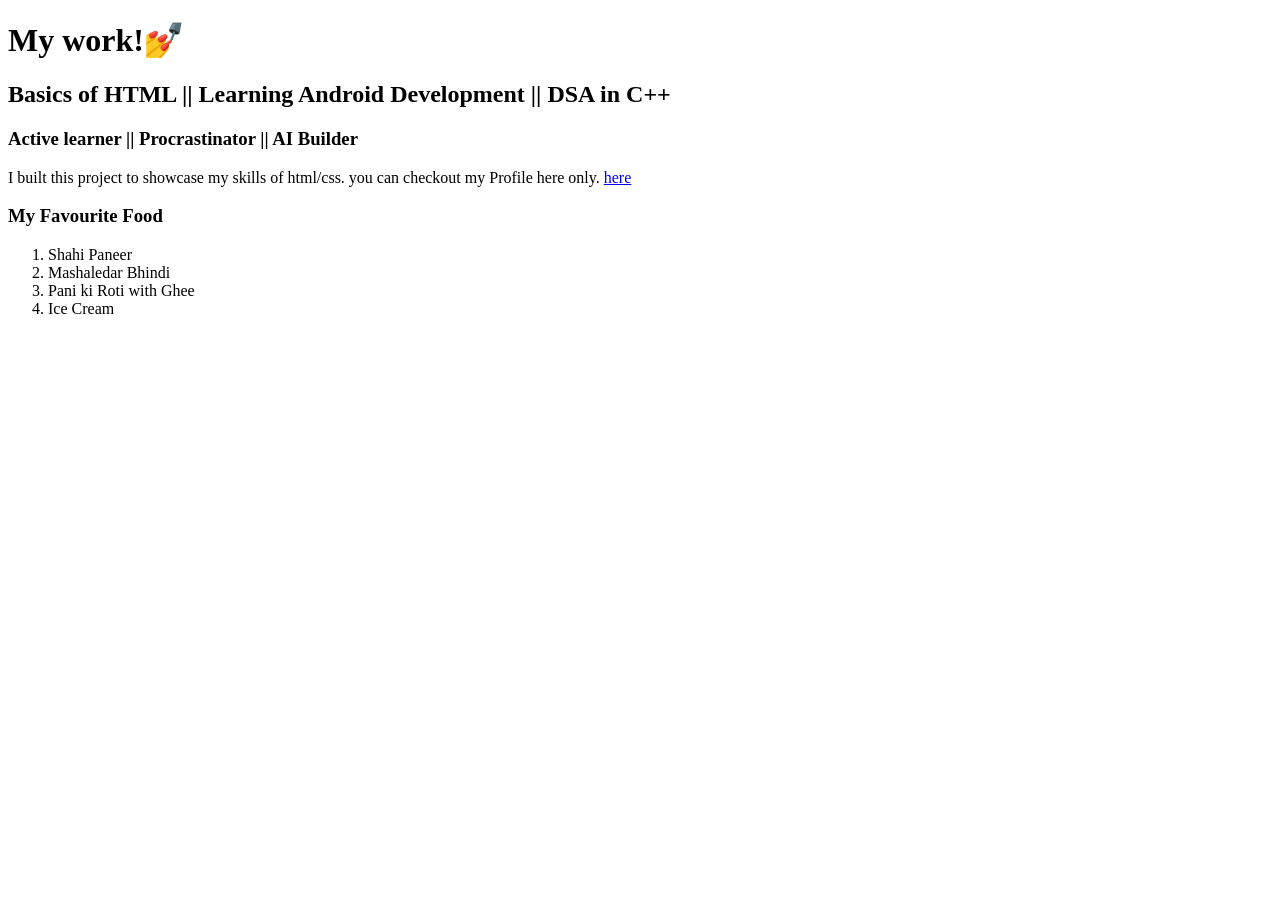
<file: basics_of_html/index.html>
<!DOCTYPE html>
<html>
    <head></head>
    <body>
        <h1>My work!💅</h1>
        <h2>Basics of HTML || Learning Android Development || DSA in C++</h2>
        <h3>Active learner || Procrastinator || AI Builder</h3>
        <p>I built this project to showcase my skills of html/css. 
            you can checkout my Profile here only.
        <a href="work.html">here</a>
</p>
<h3>My Favourite Food</h3>
<ol>
    <li>Shahi Paneer</li>
    <li>Mashaledar Bhindi</li>
    <li>Pani ki Roti with Ghee</li>
    <li>Ice Cream</li>
</ol>
    </body>
</html>
</file>
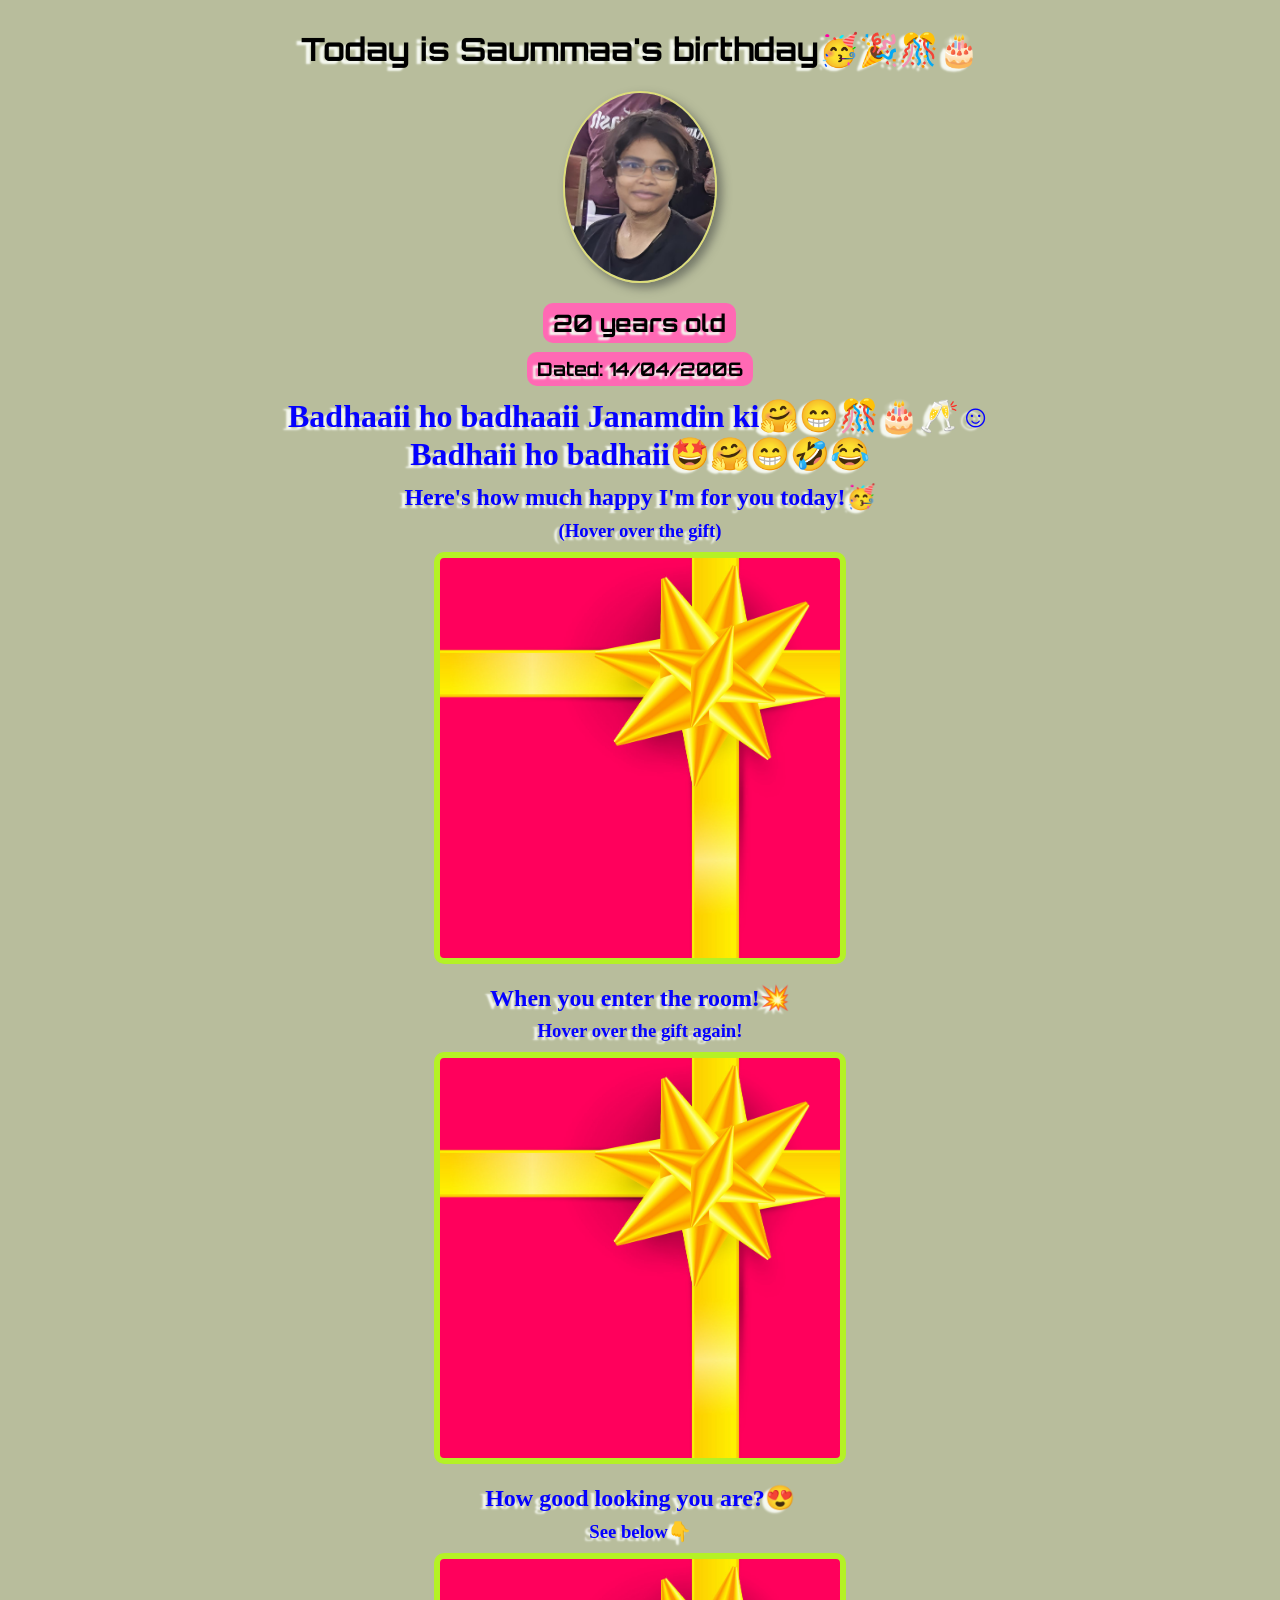
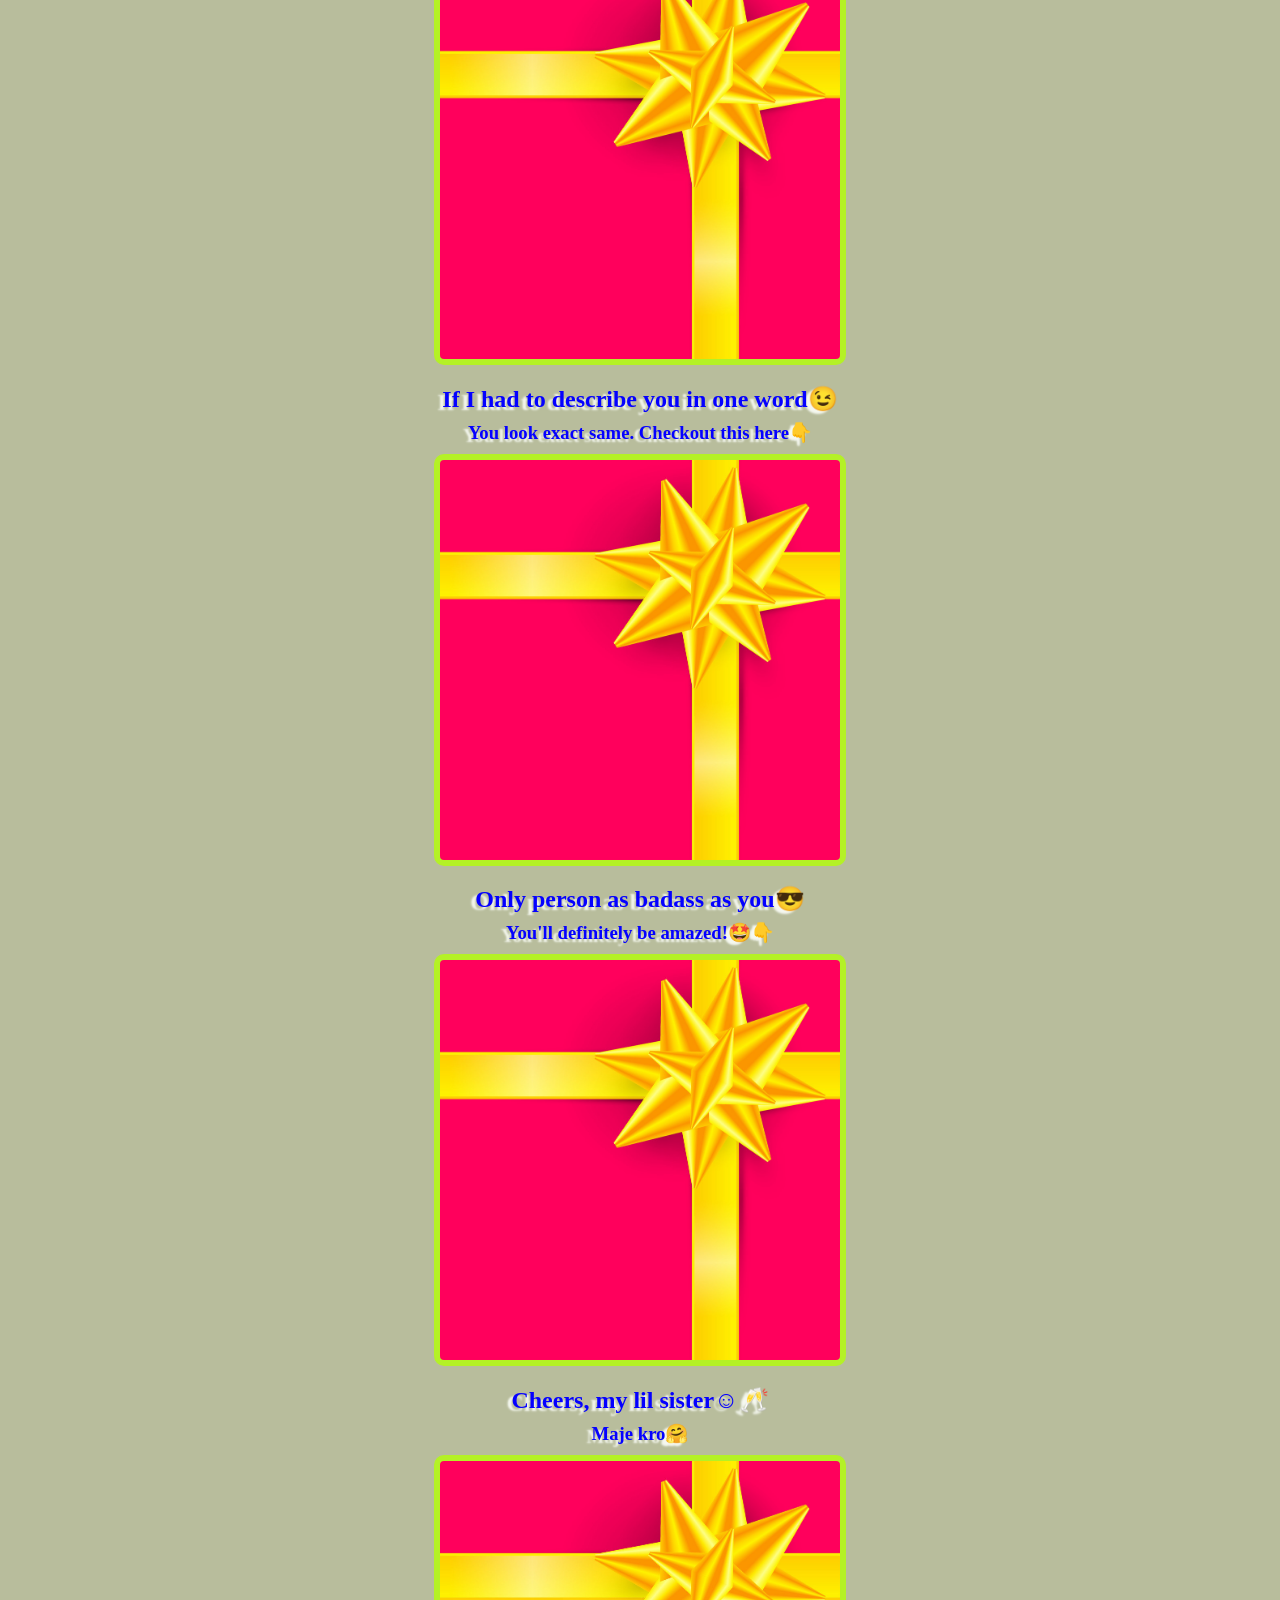
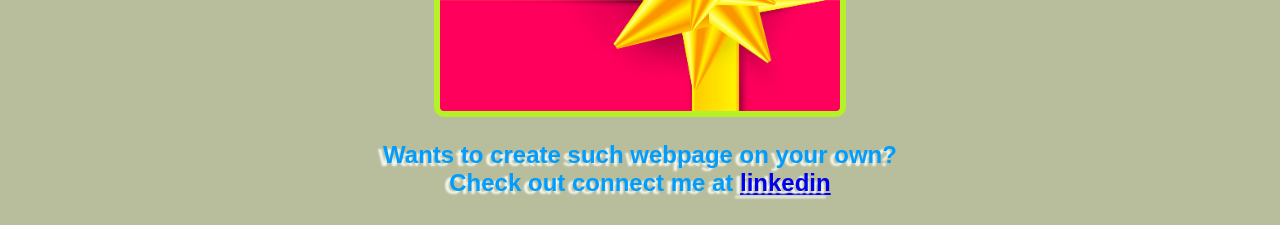
<file: birthday_gift_web/index.html>
<!DOCTYPE html>
<html>
    <head>
<link rel="preconnect" href="https://fonts.googleapis.com">
<link rel="preconnect" href="https://fonts.gstatic.com" crossorigin>
<link href="https://fonts.googleapis.com/css2?family=Happy+Monkey&family=Orbitron:wght@400..900&display=swap" rel="stylesheet">
        <link rel="stylesheet" href="birthday_gift_styles.css">
</head>
    <body>
        <h1>Today is Saummaa's birthday🥳🎉🎊🎂</h1>
        <div id="text">
            <img id="roundImage" src="saumma.jpeg" alt="Saumya, wearing a brown kurta, looking dashing- posing for photo">
            <h2 class="bg_year_date">20 years old</h2>
            <h3 class="bg_year_date">Dated: 14/04/2006</h3>
            <h1 class="happy_text">Badhaaii ho badhaaii Janamdin ki🤗😁🎊🎂🥂☺️ 
                <br> Badhaii ho badhaii🤩🤗😁🤣😂</h1>

        </div>
        <div>    <h2 class="happy_text">Here's how much happy I'm for you today!🥳</h2>
                <h3 class="happy_text">(Hover over the gift)</h3>
                <div class="gift_cover" id="happy-gift"></div>
        </div>
        <div>
                <h2 class="happy_text">When you enter the room!💥</h2>
                <h3 class="happy_text">Hover over the gift again!</h3>
                <div class="gift_cover" id="room-boom" ></div>
        </div>
        <div>
                <h2 class="happy_text">How good looking you are?😍</h2>
                <h3 class="happy_text">See below👇</h3>
                <div class="gift_cover" id="cutie" ></div>
        </div>
        <div>
                <h2 class="happy_text">If I had to describe you in one word😉</h2>
                <h3 class="happy_text">You look exact same. Checkout this here👇</h3>
                <div class="gift_cover" id="one-word-define" ></div>
        </div>
        <div>
                <h2 class="happy_text">Only person as badass as you😎</h2>
                <h3 class="happy_text">You'll definitely be amazed!🤩👇</h3>
                <div class="gift_cover" id="badass" ></div>
        </div>
        <div>
                <h2 class="happy_text">Cheers, my lil sister☺️🥂</h2>
                <h3 class="happy_text">Maje kro🤗</h3>
                <div class="gift_cover" id="cheers" ></div>
        </div>
        <div>
                <h3 class="happy_text" id="footer">Wants to create such webpage on your own? <br> Check out connect me at <a href="https://www.linkedin.com/in/himanshu-rajput-816363314/">linkedin</a></h3>
        </div>
    </body>
</html>
</file>
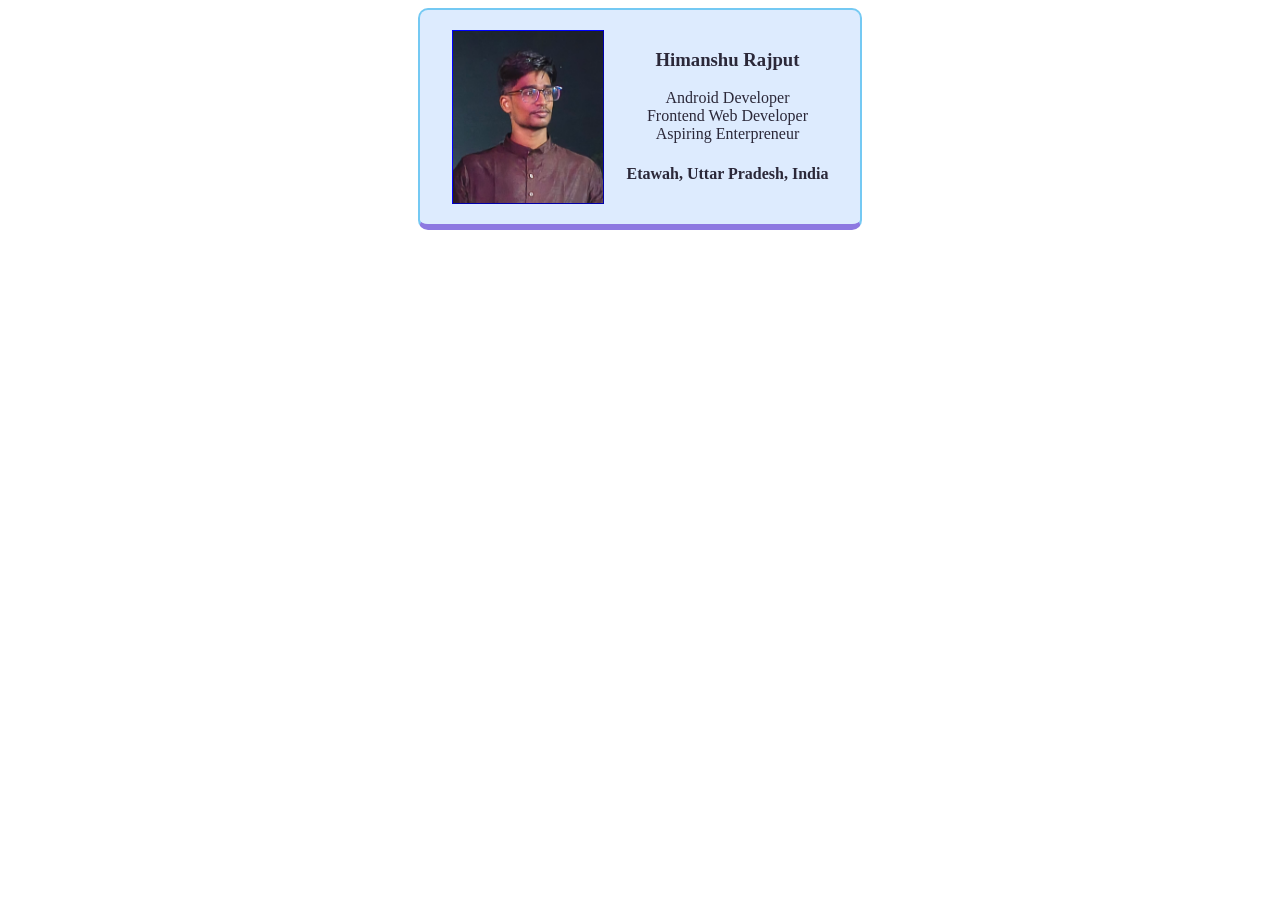
<file: business_card/index.html>
<!DOCTYPE html>
<html>
    <head>   <link rel="stylesheet" type="text/css" href="styles.css">
    </head>
    <body>
        <div class="card">
        <img class="border-blue" src="IMG_20251020_221634832_HDR~2.jpg" width="150px">
            <div>
                <h3>Himanshu Rajput</h3>
                <p>Android Developer <br>
                    Frontend Web Developer <br>
                    Aspiring Enterpreneur
                </p>
                <h4>Etawah, Uttar Pradesh, India</h4>
            </div>
        </div>
    </body>
</html>
</file>
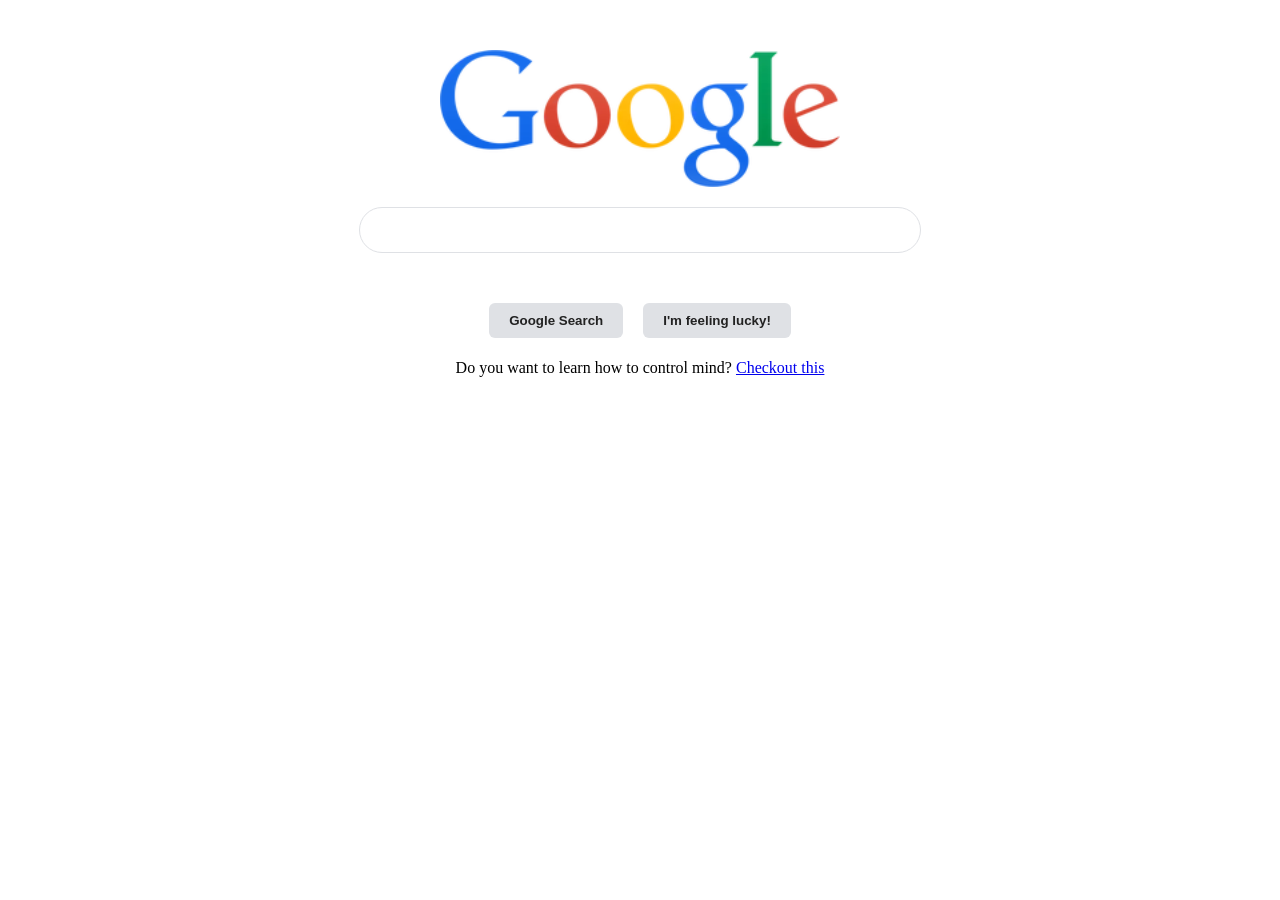
<file: google_clone.html>
<!doctype html>
<html>
    <head>
<link rel="stylesheet" href="styles_google_clone.css" />
    </head>
        <body>
            <div class="main">
                <img class="google-img" src="google-corporate-headquarters-logo-mountain-view-ca-usa-july-american-multinational-technology-company-specializes-97488343.webp"/>
                <input class="search-input" type="text"/>
                    <div class="btn_wrapper">
                        <button class="button1">Google Search</button>
                        <button class="button1">I'm feeling lucky!</button>
                    </div>
            </div>
            <p class="text">Do you want to learn how to control mind? 
                <a href="blog_post.html">Checkout this</p>
        </body>
</html>
</file>
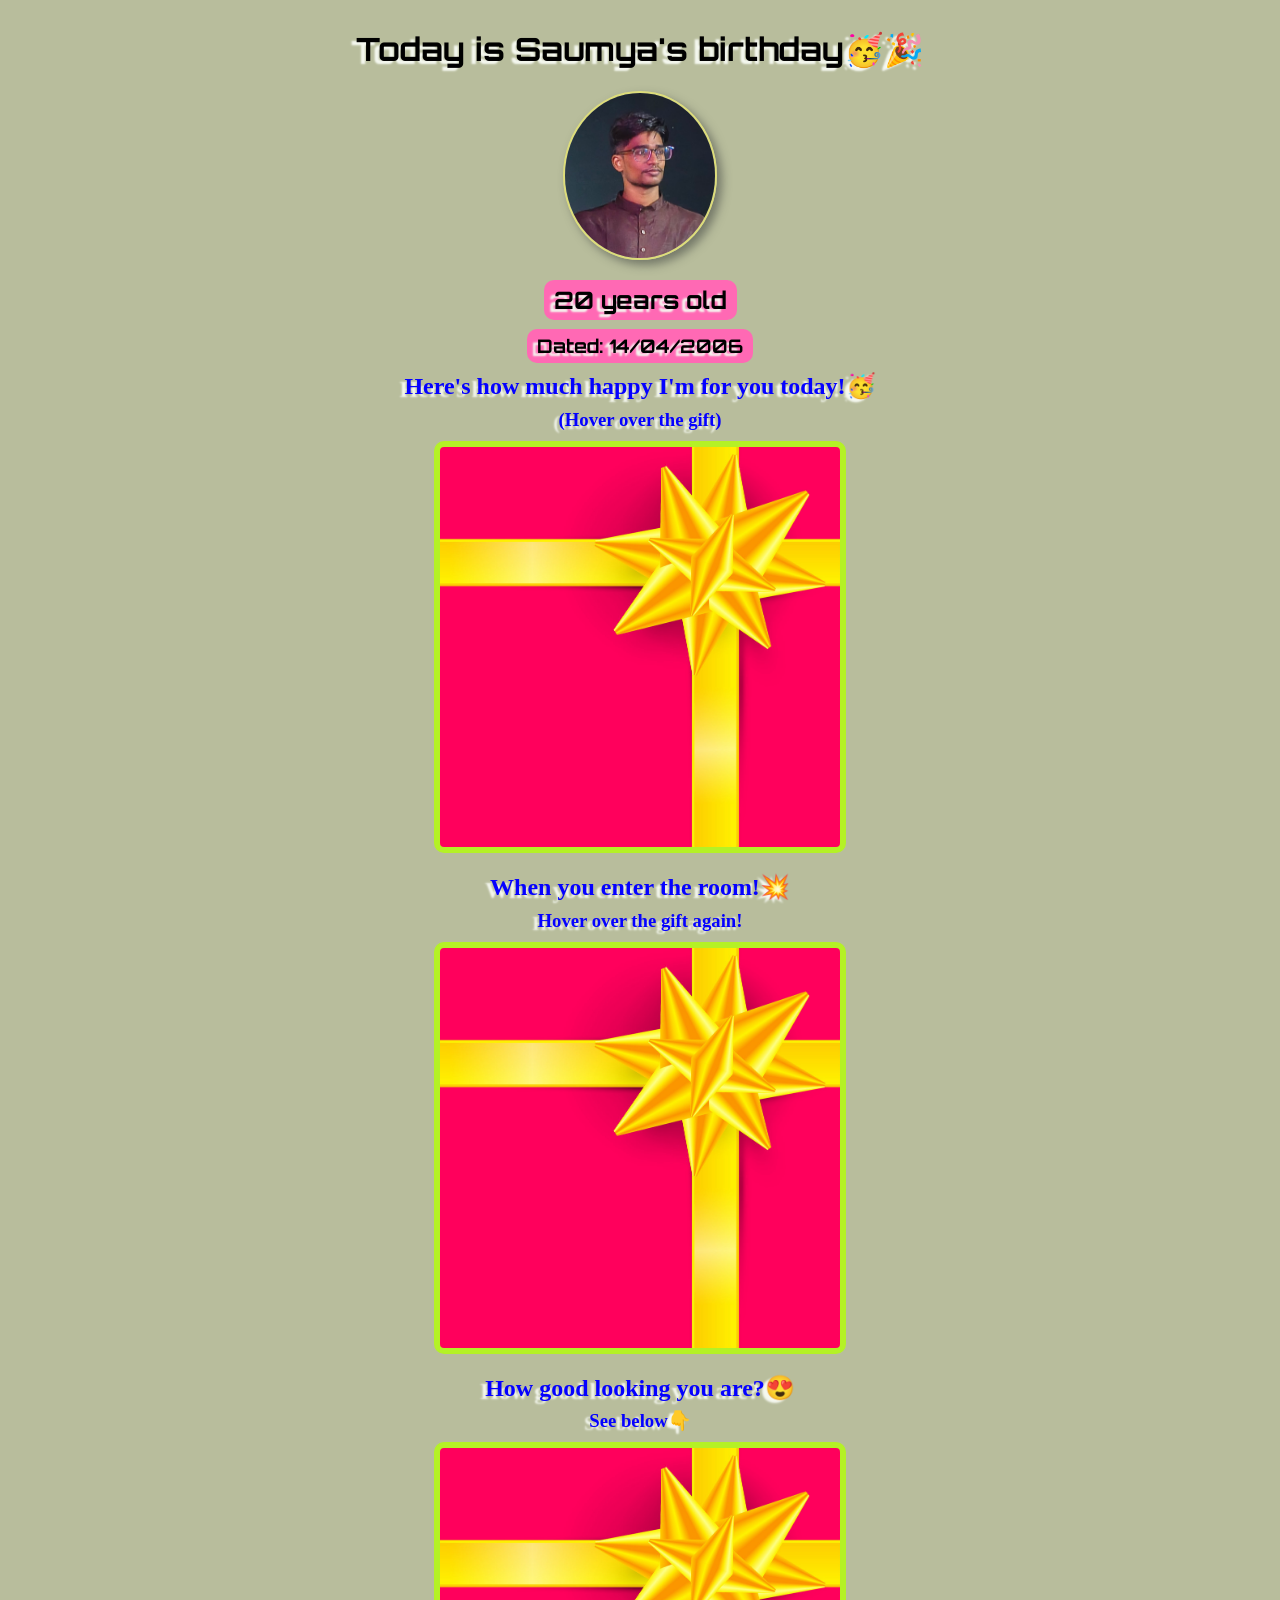
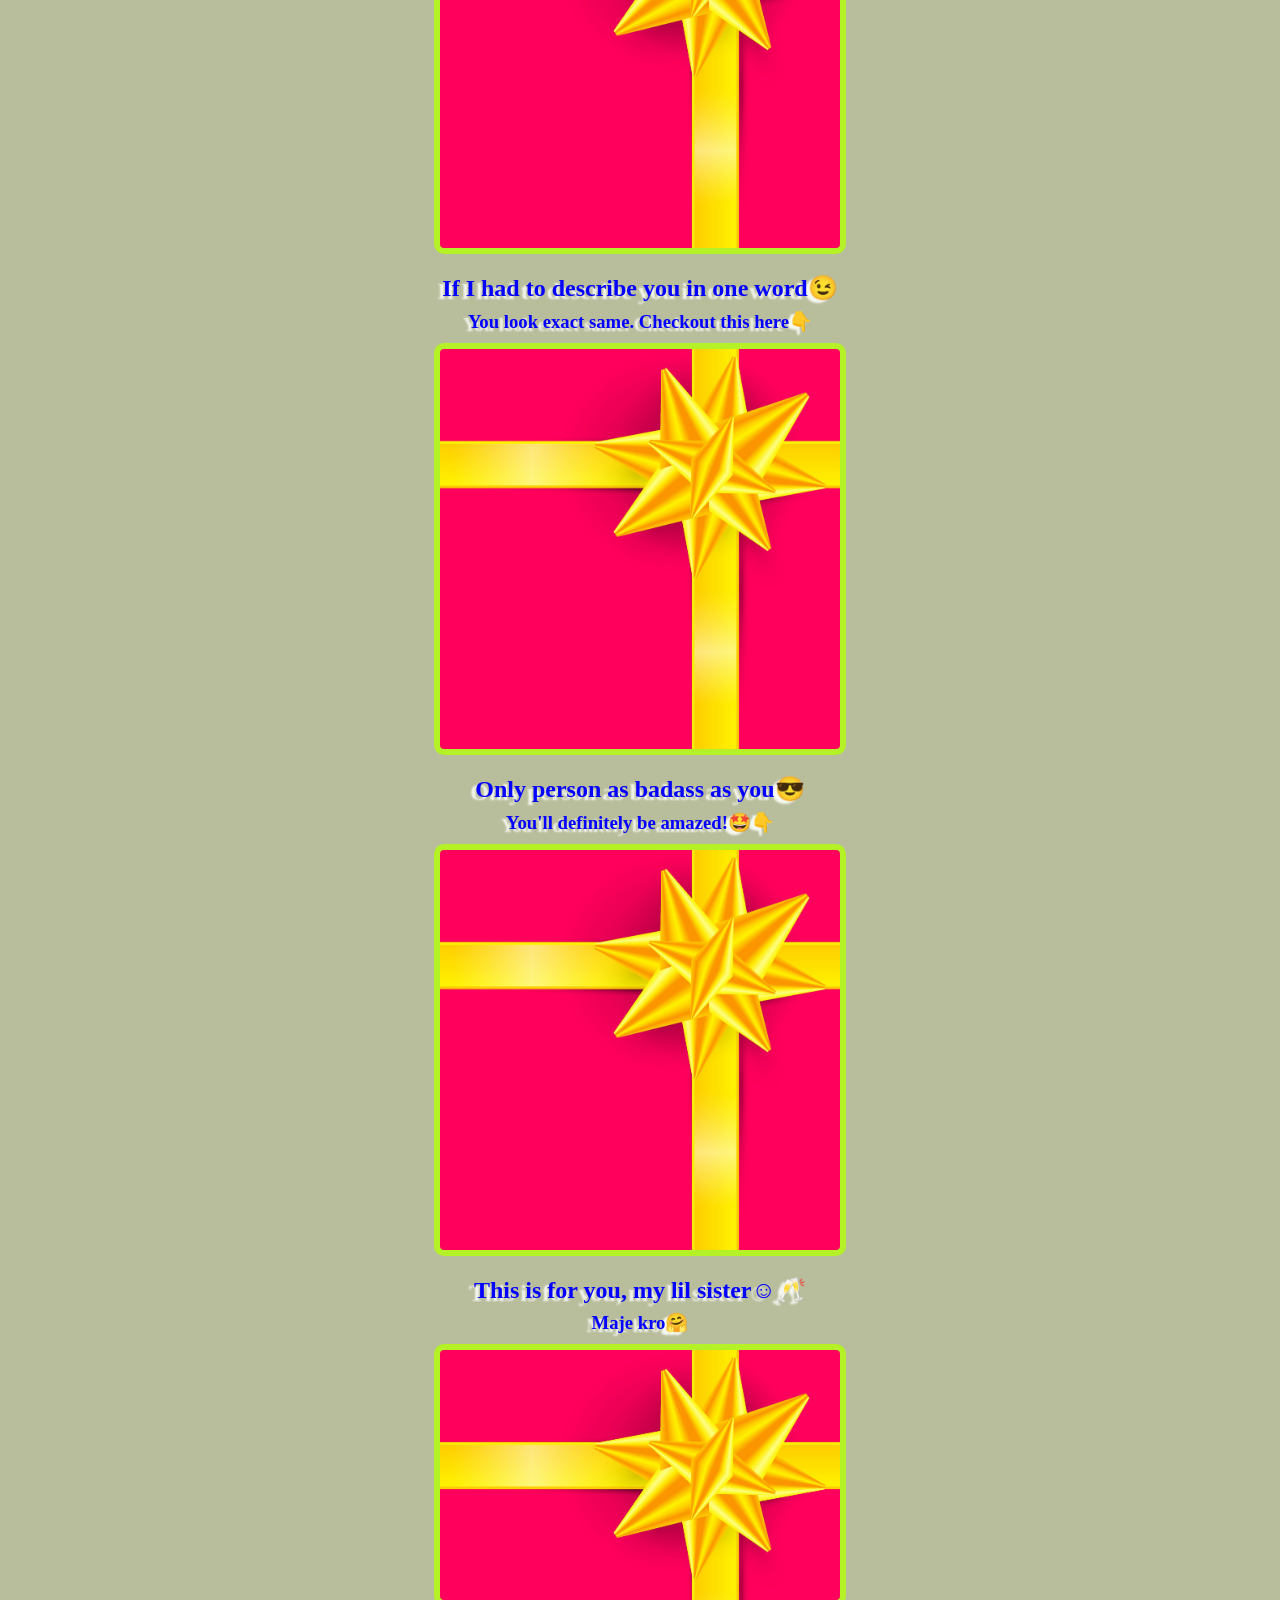
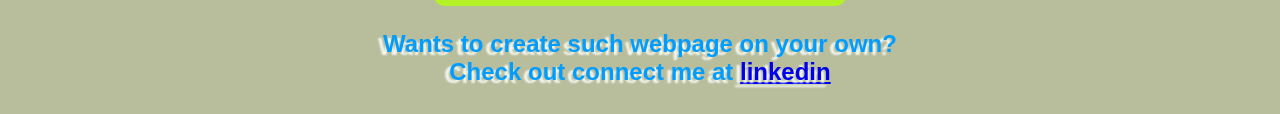
<file: birthday_gift_web/birthday_gift.html>
<!DOCTYPE html>
<html>
    <head>
<link rel="preconnect" href="https://fonts.googleapis.com">
<link rel="preconnect" href="https://fonts.gstatic.com" crossorigin>
<link href="https://fonts.googleapis.com/css2?family=Happy+Monkey&family=Orbitron:wght@400..900&display=swap" rel="stylesheet">
        <link rel="stylesheet" href="birthday_gift_styles.css">
</head>
    <body>
        <h1>Today is Saumya's birthday🥳🎉</h1>
        <div id="text">
            <img id="roundImage" src="IMG_20251020_221634832_HDR~2.jpg" alt="Saumya, wearing a brown kurta, looking dashing- posing for photo">
            <h2 class="bg_year_date">20 years old</h2>
            <h3 class="bg_year_date">Dated: 14/04/2006</h3>
        </div>
        <div>    <h2 class="happy_text">Here's how much happy I'm for you today!🥳</h2>
                <h3 class="happy_text">(Hover over the gift)</h3>
                <div class="gift_cover" id="happy-gift"></div>
        </div>
        <div>
                <h2 class="happy_text">When you enter the room!💥</h2>
                <h3 class="happy_text">Hover over the gift again!</h3>
                <div class="gift_cover" id="room-boom" ></div>
        </div>
        <div>
                <h2 class="happy_text">How good looking you are?😍</h2>
                <h3 class="happy_text">See below👇</h3>
                <div class="gift_cover" id="cutie" ></div>
        </div>
        <div>
                <h2 class="happy_text">If I had to describe you in one word😉</h2>
                <h3 class="happy_text">You look exact same. Checkout this here👇</h3>
                <div class="gift_cover" id="one-word-define" ></div>
        </div>
        <div>
                <h2 class="happy_text">Only person as badass as you😎</h2>
                <h3 class="happy_text">You'll definitely be amazed!🤩👇</h3>
                <div class="gift_cover" id="badass" ></div>
        </div>
        <div>
                <h2 class="happy_text">This is for you, my lil sister☺️🥂</h2>
                <h3 class="happy_text">Maje kro🤗</h3>
                <div class="gift_cover" id="cheers" ></div>
        </div>
        <div>
                <h3 class="happy_text" id="footer">Wants to create such webpage on your own? <br> Check out connect me at <a href="https://www.linkedin.com/in/himanshu-rajput-816363314/">linkedin</a></h3>
        </div>
    </body>
</html>
</file>
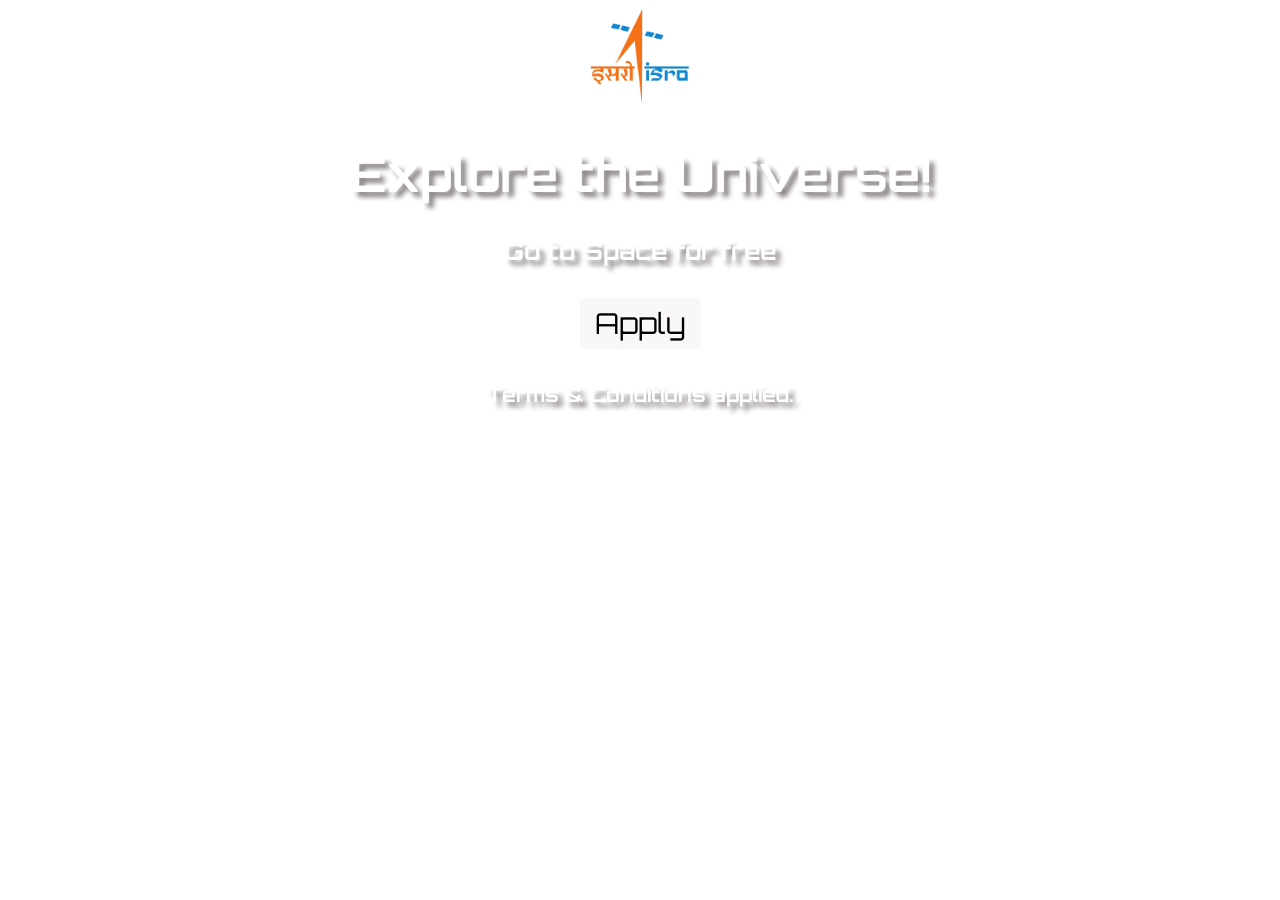
<file: Universe/web_universe.html>
<!DOCTYPE html>
<html>
    <head>
        <link rel="preconnect" href="https://fonts.googleapis.com">
        <link rel="preconnect" href="https://fonts.gstatic.com" crossorigin>
        <link href="https://fonts.googleapis.com/css2?family=Orbitron:wght@400..900&display=swap" rel="stylesheet">
        <link rel="stylesheet" href="we_universe.css" />
    </head>

    <body>
        <img id="isro_logo" src="isro_logo-removebg-preview.png">
        <h1 class="shadow">Explore the Universe!</h1>
        <h4 class="shadow">Go to <span class="underline">Space for free</span></h4>
        <button class="button">Apply</button>
        <h5 class="shadow">Terms & Conditions applied.</h5>
    </body>
</html>
</file>
<file: birthday_gift_web/birthday_gift_styles.css>
body{
    text-align: center;
    margin-left: auto;
    margin-right:auto;

    font-family: "Orbitron", sans-serif;
    font-optical-sizing: auto;
    font-weight: 600;
    font-style: normal;

    background: rgb(184, 189, 156);

    display: flex;
    flex-direction: column;
    align-items: center;

}
#roundImage{
    width:150px;
    border-radius:100%;
    border: 2px solid rgb(221, 221, 122);
    box-shadow: 5px 5px 10px rgba(50, 54, 53, 0.5);

}
h1, h2, h3{
    text-shadow: -5px 3px 2px rgb(245, 248, 240);
}
.bg_year_date{
    background: hotpink;
    padding:5px 10px;
    border-radius: 10px;
    margin-bottom: -10px;
    
}
#text{
    display: flex;
    flex-direction: column;
    align-items: center;
}

.happy_text{
    font-family: 'Times New Roman', Times, serif;
    gap: -5px;
    margin-bottom: -10px;
    color: rgb(5, 1, 255);
}

.gift_cover{
    margin: 0 auto;
    width: 400px;
    height: 400px;
    margin-top: 20px;
    border: 6px solid rgb(180, 241, 38);
    border-radius: 10px;
    background-image: url("gift-cover.jpg");
    background-size: cover;
}

#happy-gift:hover{
    background-image: url("howHappyIm.gif");
    background-size: cover;
    background-position: center;
}

#room-boom:hover{
    background-image: url("boom.gif");
    background-size: cover;
    background-position: center;
}

#cutie:hover{
    background-image: url("HappyBirthdayPartyGIF.gif");
    background-size: cover;
    background-position: center;
}

#one-word-define:hover{
    background-image: url("donkey.gif");
    background-size: cover;
    background-position: center;
}

#badass:hover{
    background-image: url("indira-gandhi.gif");
    background-size: cover;
    background-position: center;
}

#cheers{
    height: 250px;
}

#cheers:hover{
    background-image: url("cheers.gif");
    background-size: cover;
    background-position: center;
}

#footer{
    font-family:Arial, Helvetica, sans-serif;
    font-size: x-large;
    gap: -5px;
    margin-bottom: 20px;
    color: rgb(0, 157, 255);
}
</file>
<file: business_card/styles.css>
.card {
    width:400px;
    margin: 0 auto;
    display: flex;
    text-align: center;
    justify-content: space-around;
    color: #2b2839;
    font-family: 'Times New Roman', Times, serif;
    background: #ddebfe;
    padding: 20px;

    border: 2px solid rgb(116, 201, 243);
    border-radius: 10px;
    border-bottom: 6px solid #8d78e1;
}

.border-blue{
    border: 1px outset blue;
}
</file>
<file: styles_google_clone.css>
div{
    margin-top: 50px;
}

.google-img{
    width: 400px;
    display: block;
    margin-left: auto;
    margin-right: auto;

}

.search-input{
    line-height: 24px;
    width: 500px;
    background-color: white;
    margin-top: 20px;
    display: block;
    margin-left: auto;
    margin-right: auto;

    border: 1px solid #dfe1e5;
    border-radius: 24px;
    padding-top: 10px;
    padding-bottom: 10px;
    padding-left: 30px;
    padding-right: 30px;
}

.btn_wrapper {
    display: flex;
    justify-content: center;
}

.button1 {
    color:#222222;
    font-weight: bold;
    background-color: #dfe1e5;
    width: auto;
    margin-left: 10px;
    margin-right: 10px;
    margin-bottom: 5px;
    margin-top: 0%;

    padding-top: 10px;
    padding-bottom: 10px;
    padding-left: 20px;
    padding-right: 20px;
    border: 0px solid #ffffff;
    border-radius: 6px;
}

.text {
    display: block;
    margin-left: auto;
    margin-right: auto;
    text-align: center;
}
</file>
<file: Universe/we_universe.css>
body{
    font-size: x-large;
    color: white;
    background-image: url("https://media.giphy.com/media/v1.Y2lkPTc5MGI3NjExZTBkbHN1MTM2cWl4bmY4ajdic3I3dGJ3YnFib2c5emc4bGo3dmJjdCZlcD12MV9naWZzX3NlYXJjaCZjdD1n/iicDrNGWxHmDrIni6j/giphy.gif");
    background-size: cover;
    text-align: center;

    

  font-family: "Orbitron", sans-serif;
  font-optical-sizing: auto;
  font-weight: 800px;
  font-style: normal;

}

#isro_logo{
    width: 100px;
}
 .button{

    background: rgb(249, 247, 247);
    font-size: larger;
    font-family: "Orbitron", sans-serif;
    font-optical-sizing: auto;
    font-weight: 800px;
    font-style: normal;
    padding: 7.5px 15px;
    border: 0cap;
    border-radius: 4px;
}

.underline{
    border-bottom: 3px solid #fff;
}

.shadow{
    text-shadow: 5px 5px 5px rgb(137, 130, 130);
}
</file>
